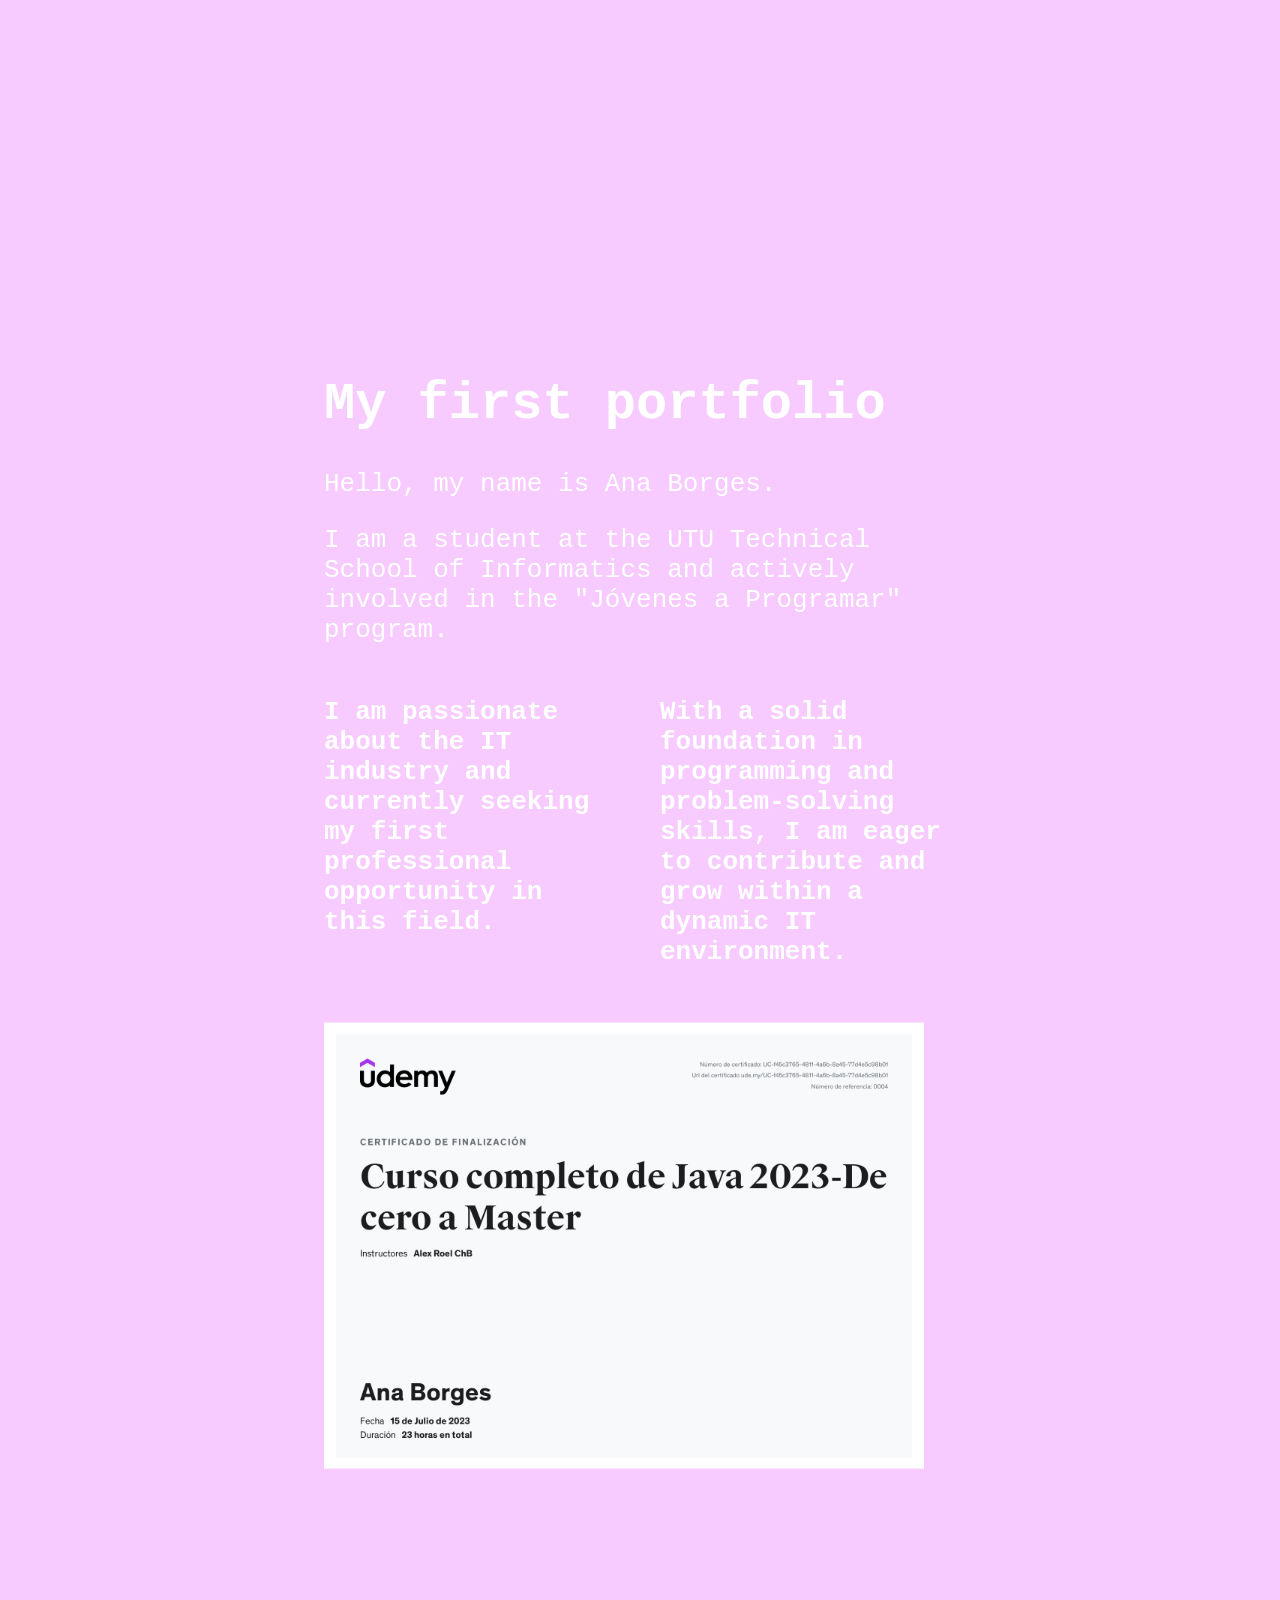
<file: index.html>
<!DOCTYPE html>
<html lang="en">
<head>
    <meta charset="UTF-8">
    <meta name="viewport" content="width=device-width, initial-scale=1.0">
    <link rel="stylesheet" href="styles.css">
    <title>Portafolio</title>
</head>
<body>
    <div class="contenedor">
        <div class="elementos">

            <h1 id="id-2">My first portfolio</h1>
        <!-- Aquí se colocarán los elementos -->

        <p class="clase-1">Hello, my name is Ana Borges. </p>
        
            <p class="clase-1">I am a student at the UTU Technical School of Informatics and
                actively involved in the "Jóvenes a Programar" program. </p>
            
            
        <!-- Un selector hace referencia a una clase cuando se utiliza el nombre de la clase
        precedido por un punto (".") en CSS. Al utilizar este tipo de selector, se seleccionarán
        y aplicarán estilos a todos los elementos HTML que tengan esa clase específica. -->

<div id="id-1">
    <p class="column">I am passionate about the IT industry and currently
        seeking my first professional opportunity in this field. </p>

    <p class="column">With a solid foundation in programming and problem-solving skills,
        I am eager to contribute and grow within a dynamic IT environment.</p>
  </div>        

        

        <!-- Al utilizar este selector, los estilos especificados
        se aplicarán únicamente al elemento HTML que tenga el ID "id-1". Esto permite
        seleccionar de forma precisa un elemento individual dentro de la página y aplicar
        estilos personalizados o realizar modificaciones específicas a ese elemento en particular. -->
<br>
<img src="UC-f45c3765-4811-4a6b-8a45-77d4e5c98b011.jpg" alt="certificado">
</div>

</div>
</body>
</html>
</file>
<file: styles.css>
.contenedor {
    position: relative;
    height: 200vh;
    font-size: xx-large;
    font-family: monospace;
  }
  
  .elementos {
    position: absolute;
    top: 50%;
    left: 50%;
    transform: translate(-50%, -50%);
    /* posicion todos los elementos */
  }
  
  img {
    width: 600px;
  }
  
  body {
    background-color: #f7cbff;
  }
  
  .clase-1 {
    color: rgb(255, 255, 255);
   font-size: xx-large;
    /* parrafo 1 y 2 */
   }

  #id-1 {
    color: #ffffff;
   font-weight: 700;
   display: flex;
   gap: 40px; /* Ajusta el valor según el espacio deseado */
 /* parrafo 3 y 4 */
    
  }

  .column {
    flex: 1;
  }

  #id-2 {
    
    font-family: monospace;
    color: #ffffff;
 /* titulo */
   
  }
</file>
